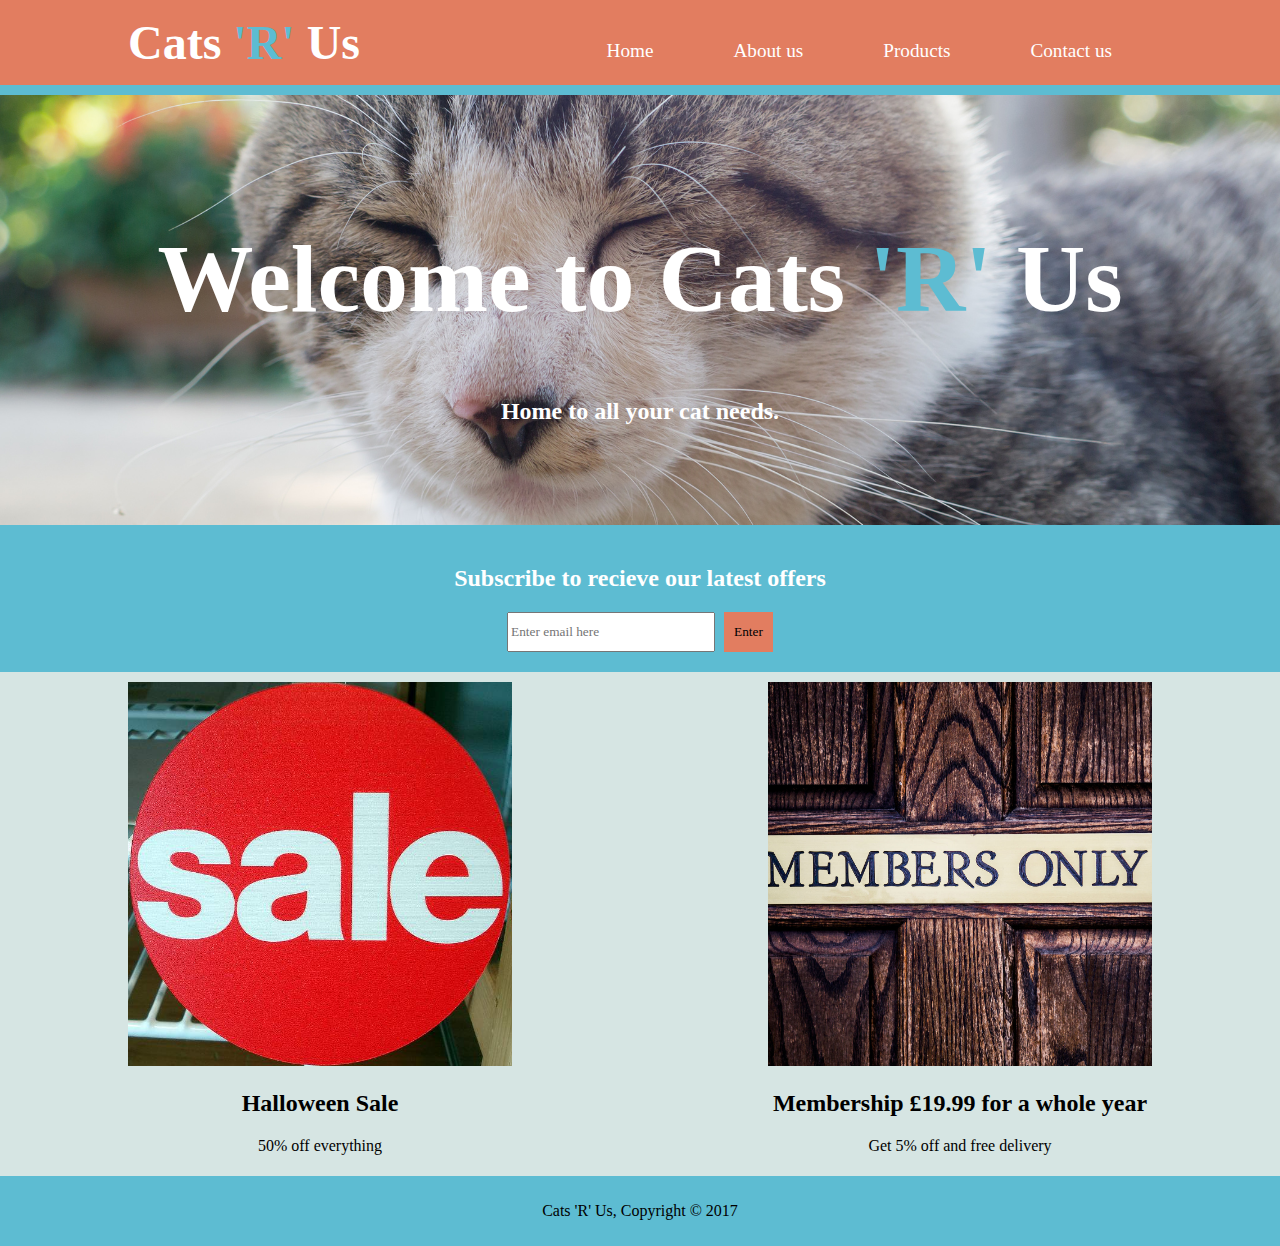
<file: index.html>
<!DOCTYPE html>
<html lang="en">
  <head>
    <meta charset="utf-8">
    <title>Cats 'R' Us | Welcome</title>
    <link rel="stylesheet" href="style.css">
    <link rel="icon" type="image/png" href="cat.png" /><!-- source: https://www.flaticon.com/free-icon/cat_23427 Icon made by TutsPlus (https://www.flaticon.com/authors/tutsplus) from www.flaticon.com license: https://creativecommons.org/licenses/by/3.0/-->
    <meta name="viewport" content="width=device-width, initial-scale=1.0">
  </head>
  <body>
    <header>
      <div class="container">
        <div class="company">
          <h1>Cats <span>'R'</span> Us</h1>
        </div>
        <nav>
          <label for="toggle">&#9776;</label>
          <input type="checkbox" id="toggle">
          <ul class="">
            <li><a href="index.html">Home</a></li>
            <li><a href="aboutus.html">About us</a></li>
            <li><a href="services.html">Products</a></li>
            <li><a href="contactus.html">Contact us</a></li>
          </ul>
        </nav>
      </div>
    </header>
    <main class="home">
      <div class="frontpage">
        <h1 id = "welcome">Welcome to Cats <span>'R'</span> Us</h1>
        <h2>Home to all your cat needs.</h2>
      </div>
      <div class="offers">
        <form class="" ><!-- Not putting in backend stuff-->
          <h2>Subscribe to recieve our latest offers</h2>
          <input type="email" placeholder="Enter email here" >
          <button type="submit">Enter</button>
        </form>
      </div>
      <div class="promotion">
        <img src="sale.jpg" alt="Sale"><!--source: https://www.flickr.com/photos/mag3737/508874412/in/[base64]
        Author: Tom Magliery(https://www.flickr.com/photos/mag3737/)
        License: https://creativecommons.org/licenses/by-nc-sa/2.0/-->
        <h2>Halloween Sale</h2>
        <p>50% off everything</p>
      </div>

      <div class="promotion">
        <img src="members.jpg" alt="Members only"><!-- source: https://www.flickr.com/photos/thomashawk/8477189625/in/[base64]
        Author: Thomas Hawk(https://www.flickr.com/photos/thomashawk/)
        License: https://creativecommons.org/licenses/by-nc/2.0/-->
        <h2>Membership £19.99 for a whole year</h2>
        <p>Get 5% off and free delivery</p>
      </div>
    </main>

    <footer>
      <p>Cats 'R' Us, Copyright &copy; 2017</p>
    </footer>




  </body>
</html>
</file>
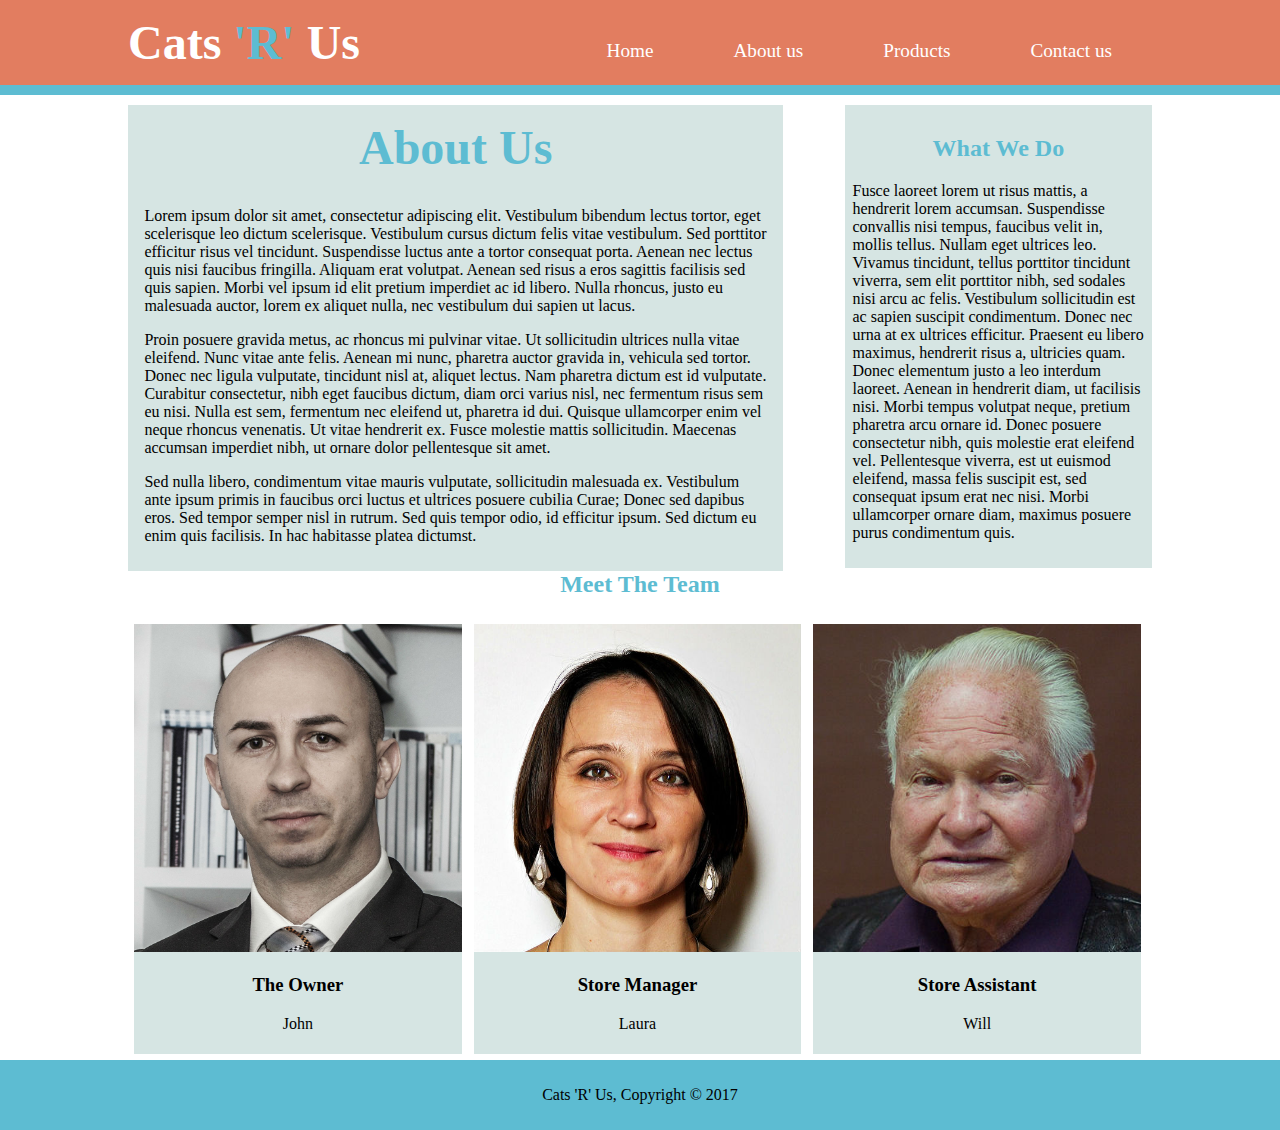
<file: aboutus.html>
<!DOCTYPE html>
<html lang="en">
  <head>
    <meta charset="utf-8">
    <title>Cats 'R' Us | About Us</title>
    <link rel="stylesheet" href="style.css">
    <link rel="icon" type="image/png" href="cat.png" /><!-- source: https://www.flaticon.com/free-icon/cat_23427 Icon made by TutsPlus (https://www.flaticon.com/authors/tutsplus) from www.flaticon.com license: https://creativecommons.org/licenses/by/3.0/-->
    <meta name="viewport" content="width=device-width, initial-scale=1.0">
  </head>
  <body>
    <header>
      <div class="container">
        <div class="company">
          <h1>Cats <span>'R'</span> Us</h1>
        </div>
        <nav>
          <label for="toggle">&#9776;</label>
          <input type="checkbox" id="toggle">
          <ul class="">
            <li><a href="index.html">Home</a></li>
            <li><a href="aboutus.html">About us</a></li>
            <li><a href="services.html">Products</a></li>
            <li><a href="contactus.html">Contact us</a></li>
          </ul>
        </nav>
      </div>
    </header>
    <main>
      <section class="about">
        <div class="">
          <h1>About Us</h1>

          <p>Lorem ipsum dolor sit amet, consectetur adipiscing elit. Vestibulum
           bibendum lectus tortor, eget scelerisque leo dictum scelerisque.
           Vestibulum cursus dictum felis vitae vestibulum. Sed porttitor
           efficitur risus vel tincidunt. Suspendisse luctus ante a tortor
           consequat porta. Aenean nec lectus quis nisi faucibus fringilla.
           Aliquam erat volutpat. Aenean sed risus a eros sagittis facilisis sed
           quis sapien. Morbi vel ipsum id elit pretium imperdiet ac id libero.
           Nulla rhoncus, justo eu malesuada auctor, lorem ex aliquet nulla,
           nec vestibulum dui sapien ut lacus.</p>

           <p>Proin posuere gravida metus, ac rhoncus mi pulvinar vitae. Ut
           sollicitudin ultrices nulla vitae eleifend. Nunc vitae ante felis.
           Aenean mi nunc, pharetra auctor gravida in, vehicula sed tortor. Donec
           nec ligula vulputate, tincidunt nisl at, aliquet lectus. Nam pharetra
           dictum est id vulputate. Curabitur consectetur, nibh eget faucibus
           dictum, diam orci varius nisl, nec fermentum risus sem eu nisi. Nulla
           est sem, fermentum nec eleifend ut, pharetra id dui. Quisque
           ullamcorper enim vel neque rhoncus venenatis. Ut vitae hendrerit ex.
           Fusce molestie mattis sollicitudin. Maecenas accumsan imperdiet nibh,
           ut ornare dolor pellentesque sit amet.</p>

           <p>Sed nulla libero, condimentum vitae mauris vulputate, sollicitudin
           malesuada ex. Vestibulum ante ipsum primis in faucibus orci luctus et
           ultrices posuere cubilia Curae; Donec sed dapibus eros. Sed tempor
           semper nisl in rutrum. Sed quis tempor odio, id efficitur ipsum. Sed
           dictum eu enim quis facilisis. In hac habitasse platea dictumst.</p>
        </div>

       </section>

       <aside class="what_we_do">
         <div class="">
           <h2>What We Do</h2>

           <p>Fusce laoreet lorem ut risus mattis, a hendrerit lorem accumsan.
              Suspendisse convallis nisi tempus, faucibus velit in, mollis tellus.
              Nullam eget ultrices leo. Vivamus tincidunt, tellus porttitor tincidunt
              viverra, sem elit porttitor nibh, sed sodales nisi arcu ac felis.
              Vestibulum sollicitudin est ac sapien suscipit condimentum. Donec nec
              urna at ex ultrices efficitur. Praesent eu libero maximus, hendrerit
              risus a, ultricies quam. Donec elementum justo a leo interdum laoreet.
              Aenean in hendrerit diam, ut facilisis nisi. Morbi tempus volutpat
              neque, pretium pharetra arcu ornare id. Donec posuere consectetur nibh,
              quis molestie erat eleifend vel. Pellentesque viverra, est ut euismod
              eleifend, massa felis suscipit est, sed consequat ipsum erat nec nisi.
              Morbi ullamcorper ornare diam, maximus posuere purus condimentum quis.</p>
              <!-- All paragraph text above this point was generated using https://www.lipsum.com/-->
         </div>
       </aside>

       <div class="meet">
         <h2>Meet The Team</h2>

         <div class="team">
           <img src="john.jpg" alt="John"><!-- source: https://www.flickr.com/photos/serzhile/8416571607/in/[base64]
           Author: serzhile(https://www.flickr.com/photos/serzhile/)
           License: https://creativecommons.org/licenses/by-nd/2.0/-->
           <h3>The Owner</h3>
           <p>John</p>
         </div>

         <div class="team">
           <img src="laura.jpg" alt="Laura"><!-- source: https://www.flickr.com/photos/efandorin/3610556093/in/[base64]
           Author: Elena Vataga(https://www.flickr.com/photos/efandorin/)
           License: https://creativecommons.org/licenses/by-nc/2.0/-->
           <h3>Store Manager</h3>
           <p>Laura</p>
         </div>

         <div class="team">
           <img src="will.jpg" alt="Will"><!-- source: https://www.flickr.com/photos/mattpicfun/5239162860/in/[base64]
           Author: Matthew Miller(https://www.flickr.com/photos/mattpicfun/)
           License: https://creativecommons.org/licenses/by/2.0/-->
           <h3>Store Assistant</h3>
           <p>Will</p>
         </div>
       </div>





    </main>
    <footer>
      <p>Cats 'R' Us, Copyright &copy; 2017</p>
    </footer>

  </body>
</html>
</file>
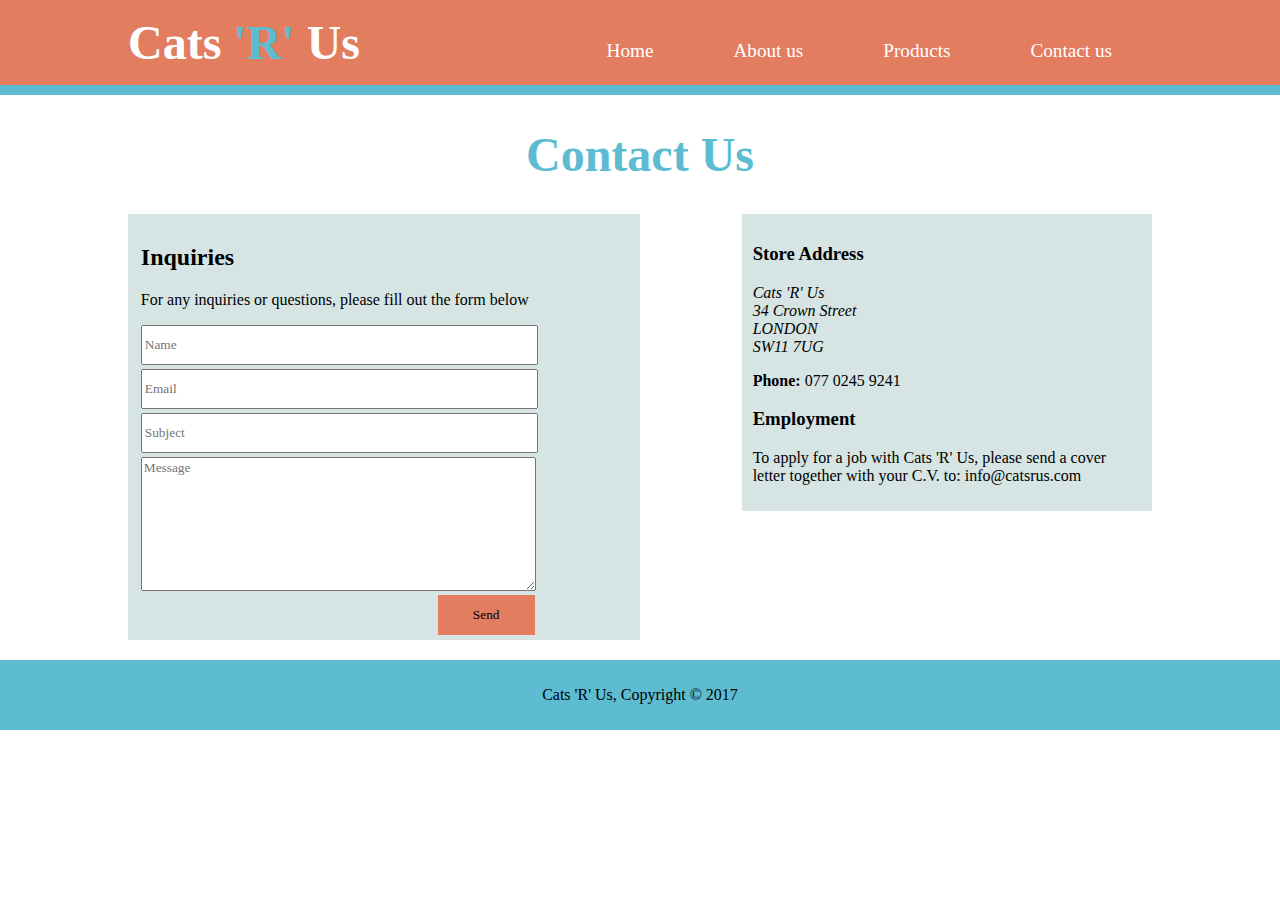
<file: contactus.html>
<!DOCTYPE html>
<html lang="en">
  <head>
    <meta charset="utf-8">
    <title>Cats 'R' Us | Contact Us</title>
    <link rel="stylesheet" href="style.css">
    <link rel="icon" type="image/png" href="cat.png" /><!-- source: https://www.flaticon.com/free-icon/cat_23427 Icon made by TutsPlus (https://www.flaticon.com/authors/tutsplus) from www.flaticon.com license: https://creativecommons.org/licenses/by/3.0/-->
    <meta name="viewport" content="width=device-width, initial-scale=1.0">
  </head>
  <body>
    <header>
      <div class="container">
        <div class="company">
          <h1>Cats <span>'R'</span> Us</h1>
        </div>
        <nav>
          <label for="toggle">&#9776;</label>
          <input type="checkbox" id="toggle">
          <ul class="">
            <li><a href="index.html">Home</a></li>
            <li><a href="aboutus.html">About us</a></li>
            <li><a href="services.html">Products</a></li>
            <li><a href="contactus.html">Contact us</a></li>
          </ul>
        </nav>
      </div>
    </header>

    <main>
      <h1>Contact Us</h1>

      <section class="inquiries">
        <div class="">
          <h2>Inquiries</h2>
          <p>For any inquiries or questions, please fill out the form below</p>
          <form class="" action="index.html" method="post">
            <input type="text" placeholder="Name">
            <input type="email" placeholder="Email">
            <input type="text" placeholder="Subject">
            <textarea placeholder="Message" rows="8" cols="80"></textarea>
            <button type="submit" class="send">Send</button>
          </form>
        </div>
      </section>

      <aside class="info">


        <div class="">
          <h3>Store Address</h3>
          <address class="">
            Cats 'R' Us<br>
            34 Crown Street<br>
            LONDON<br>
            SW11 7UG<br>
          </address>
          <p><strong>Phone:</strong> 077 0245 9241</p>
          <h3>Employment</h3>
          <p>To apply for a job with Cats 'R' Us, please send a cover letter together with your C.V. to: info@catsrus.com</p>
        </div>
      </aside>

    </main>

    <footer>
      <p>Cats 'R' Us, Copyright &copy; 2017</p>
    </footer>


  </body>
</html>
</file>
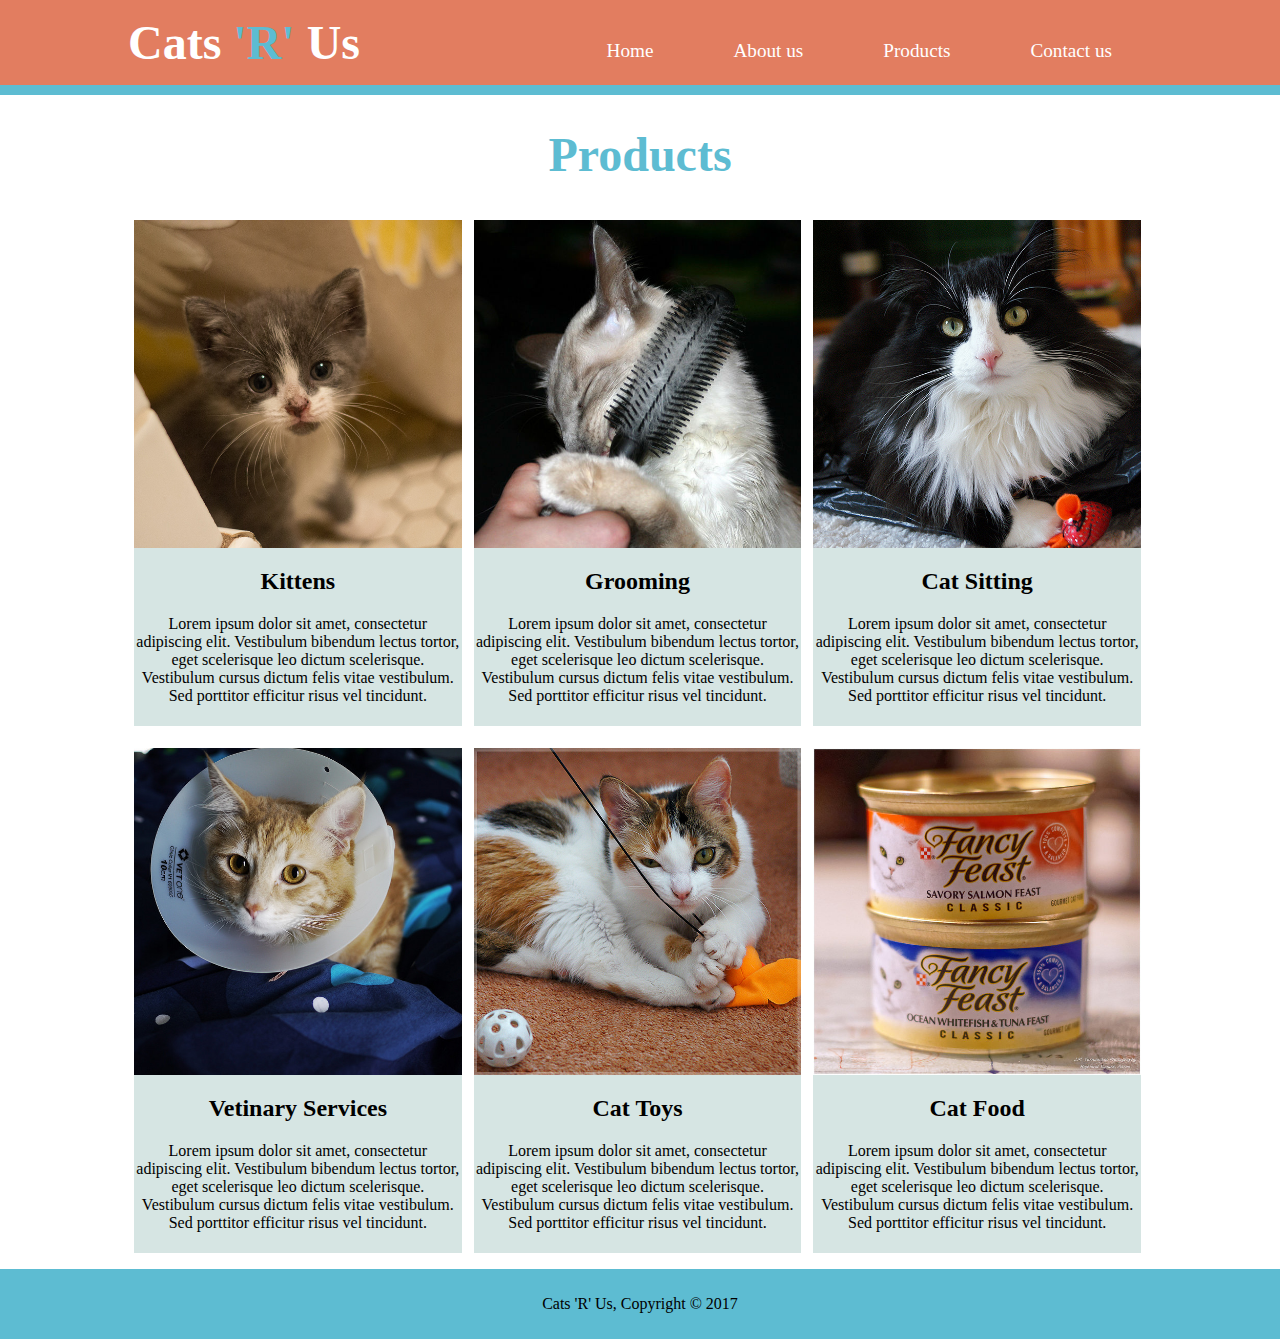
<file: services.html>
<!DOCTYPE html>
<html lang="en">
  <head>
    <meta charset="utf-8">
    <title>Cats 'R' Us | Services</title>
    <link rel="stylesheet" href="style.css">
    <link rel="icon" type="image/png" href="cat.png" /><!-- source: https://www.flaticon.com/free-icon/cat_23427 Icon made by TutsPlus (https://www.flaticon.com/authors/tutsplus) from www.flaticon.com
    license: https://creativecommons.org/licenses/by/3.0/-->
    <meta name="viewport" content="width=device-width, initial-scale=1.0">
  </head>
  <body>
    <header>
      <div class="container">
        <div class="company">
          <h1>Cats <span>'R'</span> Us</h1>
        </div>
        <nav>
          <label for="toggle">&#9776;</label>
          <input type="checkbox" id="toggle">
          <ul class="">
            <li><a href="index.html">Home</a></li>
            <li><a href="aboutus.html">About us</a></li>
            <li><a href="services.html">Products</a></li>
            <li><a href="contactus.html">Contact us</a></li>
          </ul>
        </nav>
      </div>
    </header>
    <main>
      <h1>Products</h1>
      <div class="service">
        <img src="kitten.jpg" alt="Kitten"><!-- source: https://www.flickr.com/photos/susanclement/10217870146/in/[base64]
        Author: SusanKC (https://www.flickr.com/photos/susanclement/) license:https://creativecommons.org/licenses/by-nd/2.0/-->
        <h2>Kittens</h2>
        <p>Lorem ipsum dolor sit amet, consectetur adipiscing elit. Vestibulum
           bibendum lectus tortor, eget scelerisque leo dictum scelerisque.
           Vestibulum cursus dictum felis vitae vestibulum. Sed porttitor
           efficitur risus vel tincidunt.</p>
      </div>
      <div class="service">
        <img src="catgrooming.jpg" alt="Cat getting brushed"><!-- source: https://www.flickr.com/photos/jiva/85767373/in/[base64]
        Author: jiva(https://www.flickr.com/photos/jiva/) license:https://creativecommons.org/licenses/by-nc/2.0/-->
        <h2>Grooming</h2>
        <p>Lorem ipsum dolor sit amet, consectetur adipiscing elit. Vestibulum
           bibendum lectus tortor, eget scelerisque leo dictum scelerisque.
           Vestibulum cursus dictum felis vitae vestibulum. Sed porttitor
           efficitur risus vel tincidunt.</p>
      </div>
      <div class="service">
        <img src="catsitting.jpg" alt="Cat"><!-- source: https://www.flickr.com/photos/hellie55/5191750632/in/[base64]
        Author: Helen Haden(https://www.flickr.com/photos/hellie55/)
        License: https://creativecommons.org/licenses/by-nc/2.0/-->
        <h2>Cat Sitting</h2>
        <p>Lorem ipsum dolor sit amet, consectetur adipiscing elit. Vestibulum
           bibendum lectus tortor, eget scelerisque leo dictum scelerisque.
           Vestibulum cursus dictum felis vitae vestibulum. Sed porttitor
           efficitur risus vel tincidunt.</p>
      </div>
      <div class="service">
        <img src="catincone.jpg" alt="Cat in a cone"><!-- source: https://www.flickr.com/photos/offstandard/5667653206/in/[base64]
        Author: Chris Hwang(https://www.flickr.com/photos/offstandard/)
        License: https://creativecommons.org/licenses/by-nc/2.0/-->
        <h2>Vetinary Services</h2>
        <p>Lorem ipsum dolor sit amet, consectetur adipiscing elit. Vestibulum
           bibendum lectus tortor, eget scelerisque leo dictum scelerisque.
           Vestibulum cursus dictum felis vitae vestibulum. Sed porttitor
           efficitur risus vel tincidunt.</p>
      </div>
      <div class="service">
        <img src="cattoy.jpg" alt="Cat Toy"><!-- source: https://www.flickr.com/photos/hellie55/5989739861/in/[base64]
        Author: Helen Haden(https://www.flickr.com/photos/hellie55/)
        License: https://creativecommons.org/licenses/by-nc/2.0/-->
        <h2>Cat Toys</h2>
        <p>Lorem ipsum dolor sit amet, consectetur adipiscing elit. Vestibulum
           bibendum lectus tortor, eget scelerisque leo dictum scelerisque.
           Vestibulum cursus dictum felis vitae vestibulum. Sed porttitor
           efficitur risus vel tincidunt.</p>
      </div>
      <div class="service">
        <img src="catfood.jpg" alt="Tinned cat food"><!-- source: https://www.flickr.com/photos/marktee/25891748365/in/[base64]
        Author: Mark Turnauckas(https://www.flickr.com/photos/marktee/)
        License: https://creativecommons.org/licenses/by/2.0/-->
        <h2>Cat Food</h2>
        <p>Lorem ipsum dolor sit amet, consectetur adipiscing elit. Vestibulum
           bibendum lectus tortor, eget scelerisque leo dictum scelerisque.
           Vestibulum cursus dictum felis vitae vestibulum. Sed porttitor
           efficitur risus vel tincidunt.</p>
           <!-- All paragraph text on this page was generated using https://www.lipsum.com/-->
      </div>
    </main>
    <footer>
      <p>Cats 'R' Us, Copyright &copy; 2017</p>
    </footer>
  </body>
</html>
</file>
<file: style.css>
/* global */
*{
  font-family: verdana;
}

body{
  padding: 0;
  margin: 0;
  box-sizing: border-box;
}

ul{
  margin:0;
  padding:0;
}

span{
  color: #5DBCD2;
}

button{
  height: 40px;
  padding-left: 10px;
  padding-right: 10px;
  background-color: #e27d60;
  border: 0;
  cursor: pointer;
}

button:hover{
  color: #5DBCD2;
}

section, aside{
  background-color: #D6E5E3;
  /*margin: 4px;
  margin-top: 20px;
  padding: 10px;
  text-align: center;*/
}

section div, aside div{
  width: 95%;
  margin: auto;
  padding-top: 10px;
  padding-bottom: 10px;
}

input{
  height: 34px;
  width: 200px;
  margin-right: 5px;
}

main h1{
  color: #5DBCD2;
  font-size: 3em;
  text-align: center;
  /*border-bottom: #5DBCD2 3px solid;*/
}

main{
  width: 80%;
  margin: auto;
}

footer{
  text-align: center;
  background-color: #5DBCD2;
  padding: 10px;
  clear: both;
}

/* header */
.container{
  width: 80%;
  margin: auto;
  overflow:hidden;
}

header{
  background:#e27d60;
  color:#ffffff;
  padding-top:15px;
  min-height:70px;
  border-bottom: #5DBCD2 10px solid;
}

header a{
  color:#fff;
  text-decoration:none;
  font-size: 1.2em;
}

header li{
  float:left;
  display:inline;
  padding: 0 40px 0 40px;
}

header .company{
  float:left;

}

header .company h1{
  margin:0;
  font-size: 3em;
}

header nav{
  float:right;
  margin-top: 25px;
}

header a:hover{
  color:#5DBCD2;
}

label{
  margin: 0 40px 0 0;
  font-size: 50px;
  display: none;
  /*float: right;*/
}

#toggle{
  display: none;
}
/* index.html */
#welcome {
  padding-top: 10%;
  border: none;
  color: #fff;
  font-size: 6em;
  margin-top: 0;
}

.frontpage{
  background-image: url('titleimage.jpg');/* source: https://www.flickr.com/photos/hkase/9997095645/in/[base64]
  Author: hkase(https://www.flickr.com/photos/hkase/)
  License: https://creativecommons.org/licenses/by/2.0/ */
  background-size: cover;
  background-repeat: no-repeat;
  padding-bottom: 100px;
  text-align: center;
  background-position: center;
}

.frontpage h2{
  margin-bottom: 0;
  color: #ffffff;
  border: none;
}

.home{
  margin: 0;
  width:100%;
}

.offers{
  background-color:#5DBCD2;
  padding: 20px;
  text-align: center;
  color: #ffffff;
}

.background{
  background-color: #D6E5E3;
}

.promotion{
  float: left;
  width: 50%;
  text-align: center;
  padding-bottom: 5px;
  background-color: #D6E5E3;
}

.promotion img{
    padding-top: 10px;
    max-width: 60%;
}

/* services.html */

.service{
  float: left;
  width: 32%;
  background-color: #D6E5E3;
  padding-bottom: 5px;
  margin: 6px;
  margin-bottom: 16px;
  text-align: center;
}

.service img{
  width: 100%;
  vertical-align: middle;
}

/*About Us*/
.team img{
  width: 100%;
}

.about{
  float: left;
  width: 64%;
}

.about h1{
  margin-top: 5px;
}

.what_we_do{
  float: right;
  width: 30%;
}

.what_we_do, .about{
  margin-top: 10px;
}
.what_we_do h2, .meet h2{
  /*border-bottom: #5DBCD2 3px solid;*/
  text-align: center;
  color: #5DBCD2;
}

.meet{
  clear: both;
  text-align: center;
  /*background-color: #D6E5E3;*/
}

.team{
  float: left;
  width: 32%;
  margin: 6px;
  padding-bottom: 5px;
  background-color: #D6E5E3;
}

/* ContactUs.html*/
.inquiries{
  float: left;
  width: 50%;
  margin-bottom: 20px;
  padding-bottom: 5px;
}

.inquiries input , .inquiries textarea{
  display: block;
  width: 80%;
  margin-bottom: 4px;
}

.send{
  float: right;
  width: 20%;
  margin-right: 19%;
}

/*textarea{
  border-width: 2px;
  border-style: inset;
} */

.info{
  float:right;
  width: 40%;
}

/* Media Queries*/
@media(max-width: 1167px) {
  header .company, header nav{
    float: none;
    text-align: center;
    width: 100%;
  }

  header nav li{
    float: none;
    text-align: center;
    width: 100%;
    padding: 0 20px 0 20px;
  }

  header{
    padding-bottom: 15px;
  }

  main{
    width: 90%;
    margin: auto;
  }
}

@media(max-width: 1110px){
  .about, .what_we_do{
    float: none;
    width: 100%;
  }
}

@media(max-width: 999px){
  .promotion{
    float: none;
    width: 100%;
  }
  .promotion img{
    max-width: 300px;
  }
  .promotion p{
    margin-bottom: 0;
  }
  .team{
    width: 31%;
  }
  .service{
    width:48%;
  }
  #welcome{
    font-size: 4em;
  }
}
@media(max-width: 770px){
  .inquiries, .info{
    float: none;
    width: 100%;
  }
  .inquiries input, .inquiries textarea{
    width: 95%;
  }
  .info{
    text-align: center;
  }
  .inquiries{
    padding-bottom: 50px;
  }
  .info{
    margin-bottom: 10px;
  }
  .send{
    margin-right: 5%;
  }
  #welcome{
    font-size: 4em;
  }
}
@media(max-width: 666px){
  .service{
    float: none;
    width: 100%;
    margin: 0 0 16px 0;
  }
  .team{
    float: none;
    width: 100%;
    margin: 0 0 16px 0;
  }
  main{
    width:100%;
  }
  section.about{
    margin-top: 0;
  }
  #welcome{
    font-size: 3em;
  }
}
@media(max-width: 630px){

  label{
    display: block;
    cursor: pointer;
  }
  ul{
    text-align: left;
    width: 100%;
    display: none;
  }
  ul li{
    display: block;

  }
  #toggle:checked + ul {
    display: block;

  }
  header .company{
    float: right;
    display: block;
    width:60%;
    padding: 0;
  }
  header nav{
    float: left;
    width: 40%;
    margin: 0;
  }
  header .company h1{
    font-size: 2em;
    margin-top: 17px;
  }
  nav ul li{
    padding: 0;
  }
  header{
    position: fixed;
    top: 0;
    width: 100%;
  }
  main {
    margin-top: 110px;
  }
  .home{
    margin-top: 110px;
  }
}
@media(max-width: 398px){
  header nav{
    margin-top: 10px;
  }
  main{
    margin-top: 130px;
  }
  #welcome{
    font-size: 2em;
    padding-top: 20%;
  }
  .frontpage h2{
    font-size: 1em;
  }
}
</file>
